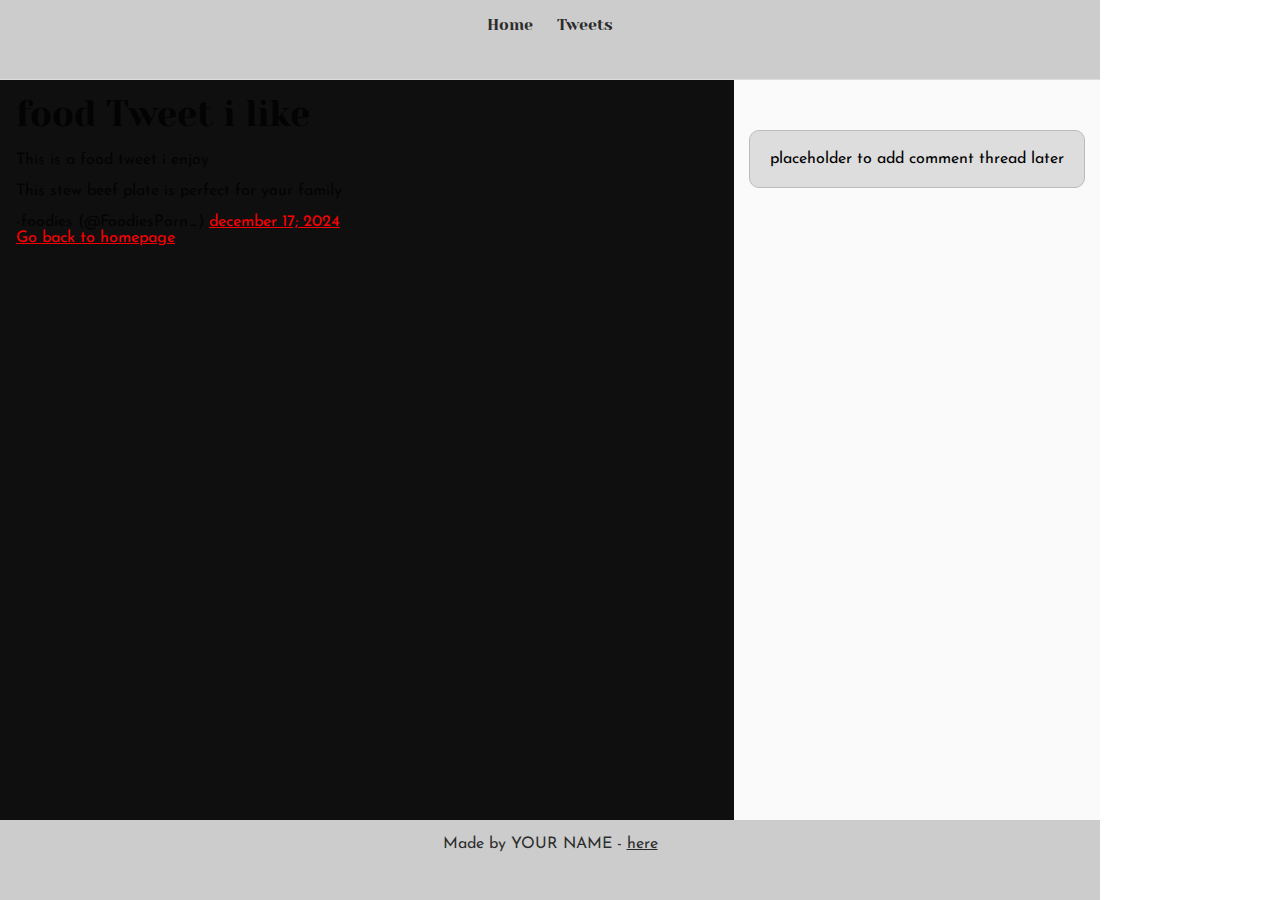
<file: css_basic/tweets.html>
<!DOCTYPE html>
<html lang="en">
<head>
    <meta charset="UTF-8">
     <meta name="viewport" content="width=device-width, initial-scale=1.0">
    <title>My Tweets</title>
    <link href="base.css" rel="stylesheet">
<link href="styles.css" rel="stylesheet">
</head>
<body>

    <header>
        <ul>
            <li><a href="index.html">Home</a></li>
            <li><a href="tweets.html">Tweets</a></li>
        </ul>
    </header>

    <main>
        <article>
    <h1>food Tweet i like</h1>
    <p>This is a food tweet i enjoy</p>

    <blockquote class="twitter-tweet">
     <p lang="en" dir="ltr"> This stew beef plate is perfect for your family</p>
     -foodies (@FoodiesPorn_)
     <a href="https://x.com/FoodiesPorn_/status/1919242831530504218?s=09">december 17; 2024</a>
    </blockquote>

<p><a href="index.html"> Go back to homepage</a></p>
  </article>

  <aside>
    <p>placeholder to add comment thread later</p>
  </aside>
 </main>

 <footer>
    <p>Made by YOUR NAME - <a href="" target="_blank">here</a></p>
 </footer>
</body>
</html>
</file>
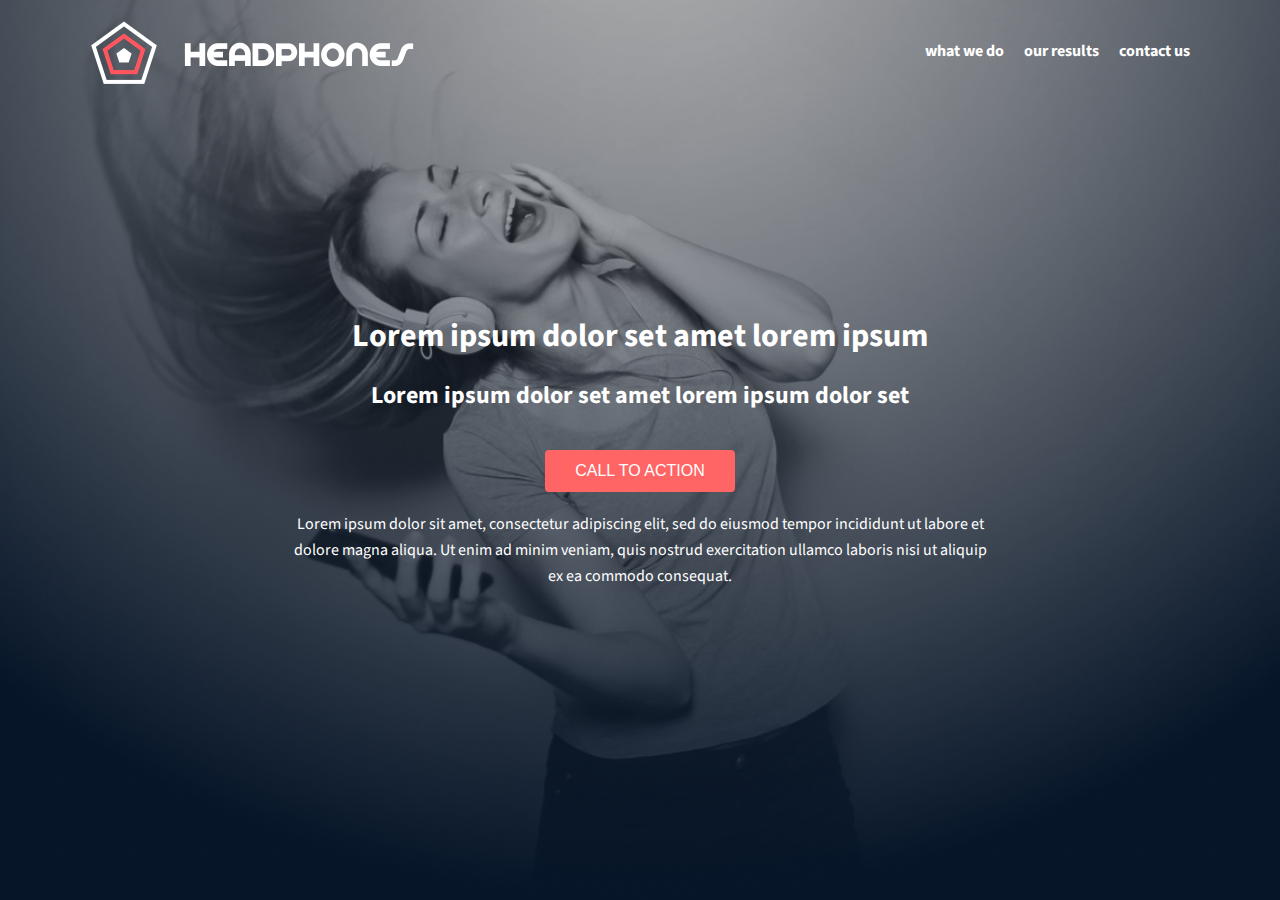
<file: headphones/0-index.html>
<!DOCTYPE html>
<html lang="en">
<head>
  <meta charset="UTF-8" />
  <meta name="viewport" content="width=device-width, initial-scale=1.0"/>
  <title>Headphones | Homepage</title>
  <link href="https://fonts.googleapis.com/css2?family=Source+Sans+Pro:wght@400;700&display=swap" rel="stylesheet">
  <link rel="stylesheet" href="3-styles.css" />
  <link rel="stylesheet" href="holberton_school-icon/style.css" />
</head>
<body>
  <header class="site-header">
    <div class="container header-content">
      <img src="images/logo_headphones.png" alt="Headphones Logo" class="logo" />
      <nav class="nav">
        <ul class="nav-list">
          <li><a href="#">what we do</a></li>
          <li><a href="#">our results</a></li>
          <li><a href="#">contact us</a></li>
        </ul>
      </nav>
    </div>
  </header>

  <section class="hero"> 
    <div class="hero-content container">
      <h1>Lorem ipsum dolor set amet lorem ipsum</h1>
      <h2>Lorem ipsum dolor set amet lorem ipsum dolor set</h2>
      <button class="cta-btn">CALL TO ACTION</button>
      <p>
        Lorem ipsum dolor sit amet, consectetur adipiscing elit, sed do eiusmod tempor incididunt ut labore et dolore magna aliqua. Ut enim ad minim veniam, quis nostrud exercitation ullamco laboris nisi ut aliquip ex ea commodo consequat.
      </p>
    </div>
  </section>
</body>
</html>
</file>
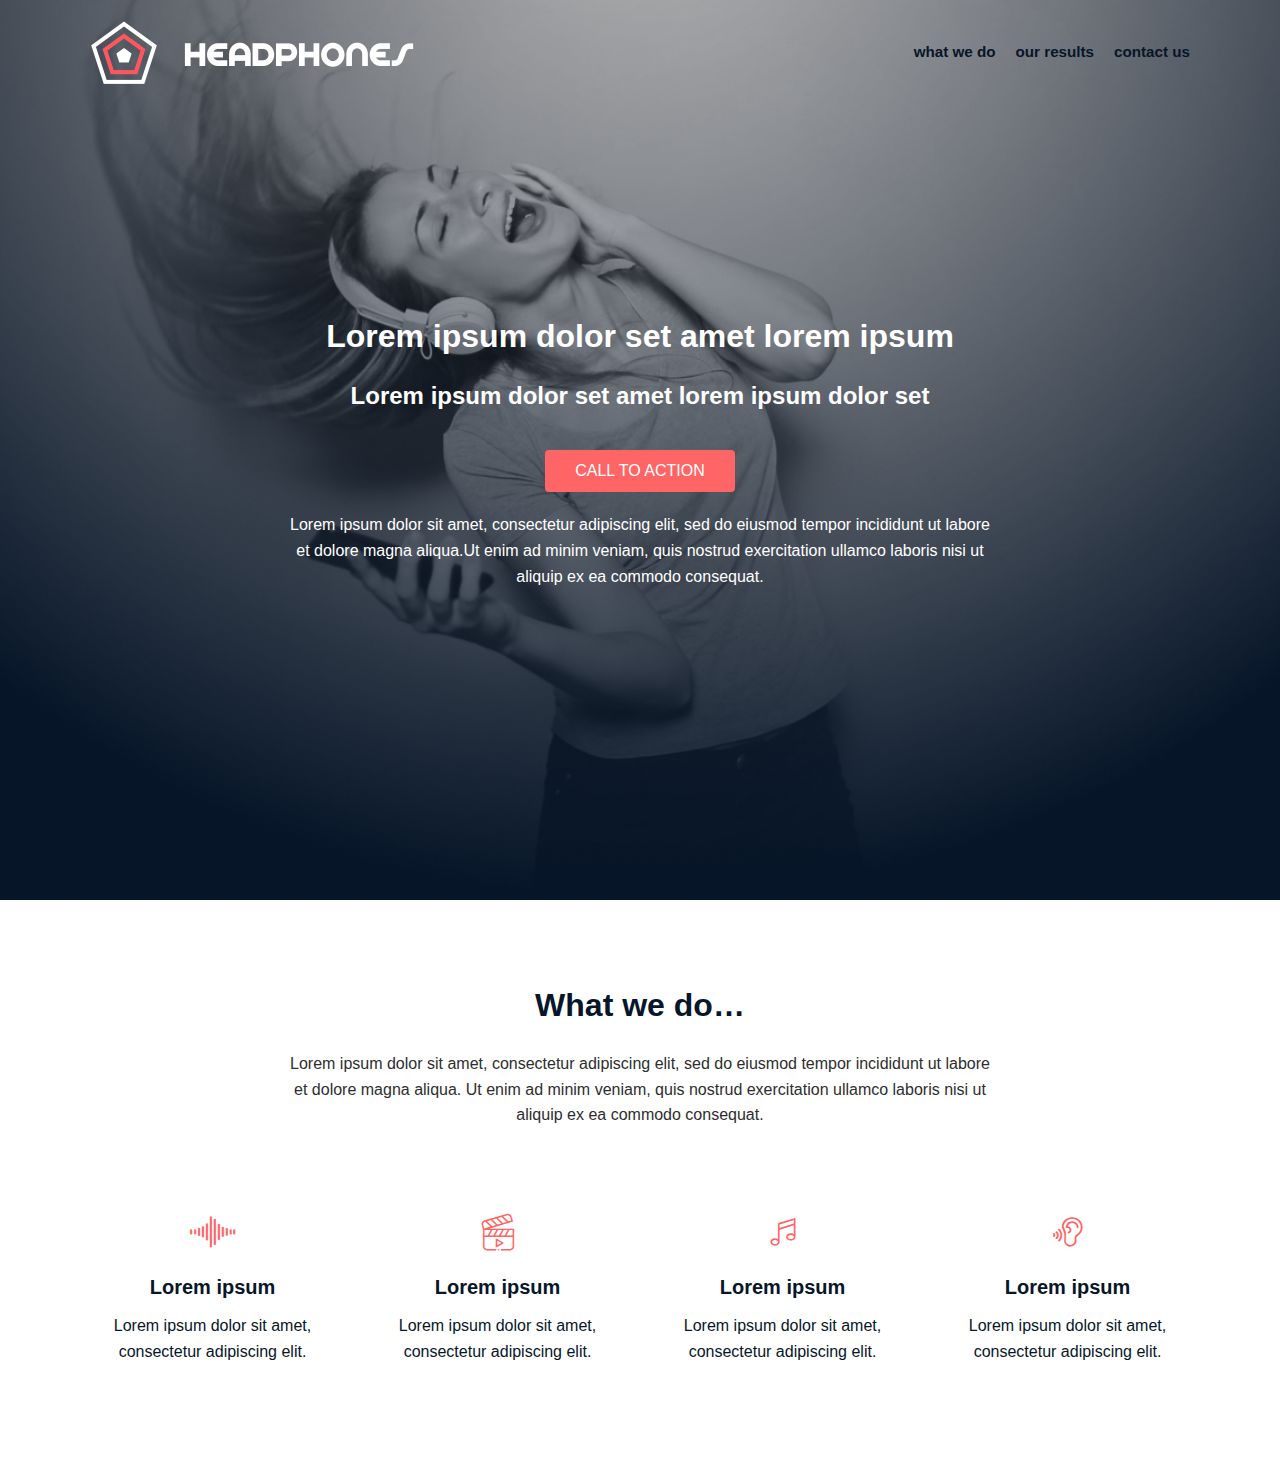
<file: headphones/1-index.html>
<!DOCTYPE html>
<html lang="en">
<head>
  <meta charset="UTF-8" />
  <meta name="viewport" content="width=device-width, initial-scale=1.0"/>
  <title>Headphones | Homepage</title>
  <link rel="stylesheet" href="1-styles.css" />
  <link rel="stylesheet" href="holberton_school-icon/style.css" />
</head>
<body>

  <header class="site-header">
    <div class="container header-content">
      <img src="images/logo_headphones.png" alt="Headphones Logo" class="logo" />
      <nav class="nav">
        <ul class="nav-list">
          <li><a href="#">what we do</a></li>
          <li><a href="#">our results</a></li>
          <li><a href="#">contact us</a></li>
        </ul>
      </nav>
    </div>
  </header>

  <section class="hero">
    <div class="hero-content container">
      <h1>Lorem ipsum dolor set amet lorem ipsum</h1>
      <h2>Lorem ipsum dolor set amet lorem ipsum dolor set</h2>
      <button class="cta-btn">CALL TO ACTION</button>
      <p>
        Lorem ipsum dolor sit amet, consectetur adipiscing elit, sed do eiusmod tempor incididunt ut labore et dolore magna aliqua.Ut enim ad minim veniam, quis nostrud exercitation ullamco laboris nisi ut aliquip ex ea commodo consequat.
      </p>
    </div>
  </section>

  <section class="what-we-do">
    <div class="container">
      <h2 class="section-title">What we do…</h2>
      <p class="section-description">
        Lorem ipsum dolor sit amet, consectetur adipiscing elit, sed do eiusmod tempor incididunt ut labore et dolore magna aliqua.
        Ut enim ad minim veniam, quis nostrud exercitation ullamco laboris nisi ut aliquip ex ea commodo consequat.
      </p>

      <div class="features">
        <div class="feature">
          <i class="holberton_school-icon-ic_sound"></i>
          <h3>Lorem ipsum</h3>
          <p>Lorem ipsum dolor sit amet, consectetur adipiscing elit.</p>
        </div>
        <div class="feature">
          <i class="holberton_school-icon-ic_video"></i>
          <h3>Lorem ipsum</h3>
          <p>Lorem ipsum dolor sit amet, consectetur adipiscing elit.</p>
        </div>
        <div class="feature">
          <i class="holberton_school-icon-ic_music"></i>
          <h3>Lorem ipsum</h3>
          <p>Lorem ipsum dolor sit amet, consectetur adipiscing elit.</p>
        </div>
        <div class="feature">
          <i class="holberton_school-icon-ic_hearing"></i>
          <h3>Lorem ipsum</h3>
          <p>Lorem ipsum dolor sit amet, consectetur adipiscing elit.</p>
        </div>
      </div>
    </div>
  </section>

</body>
</html>
</file>
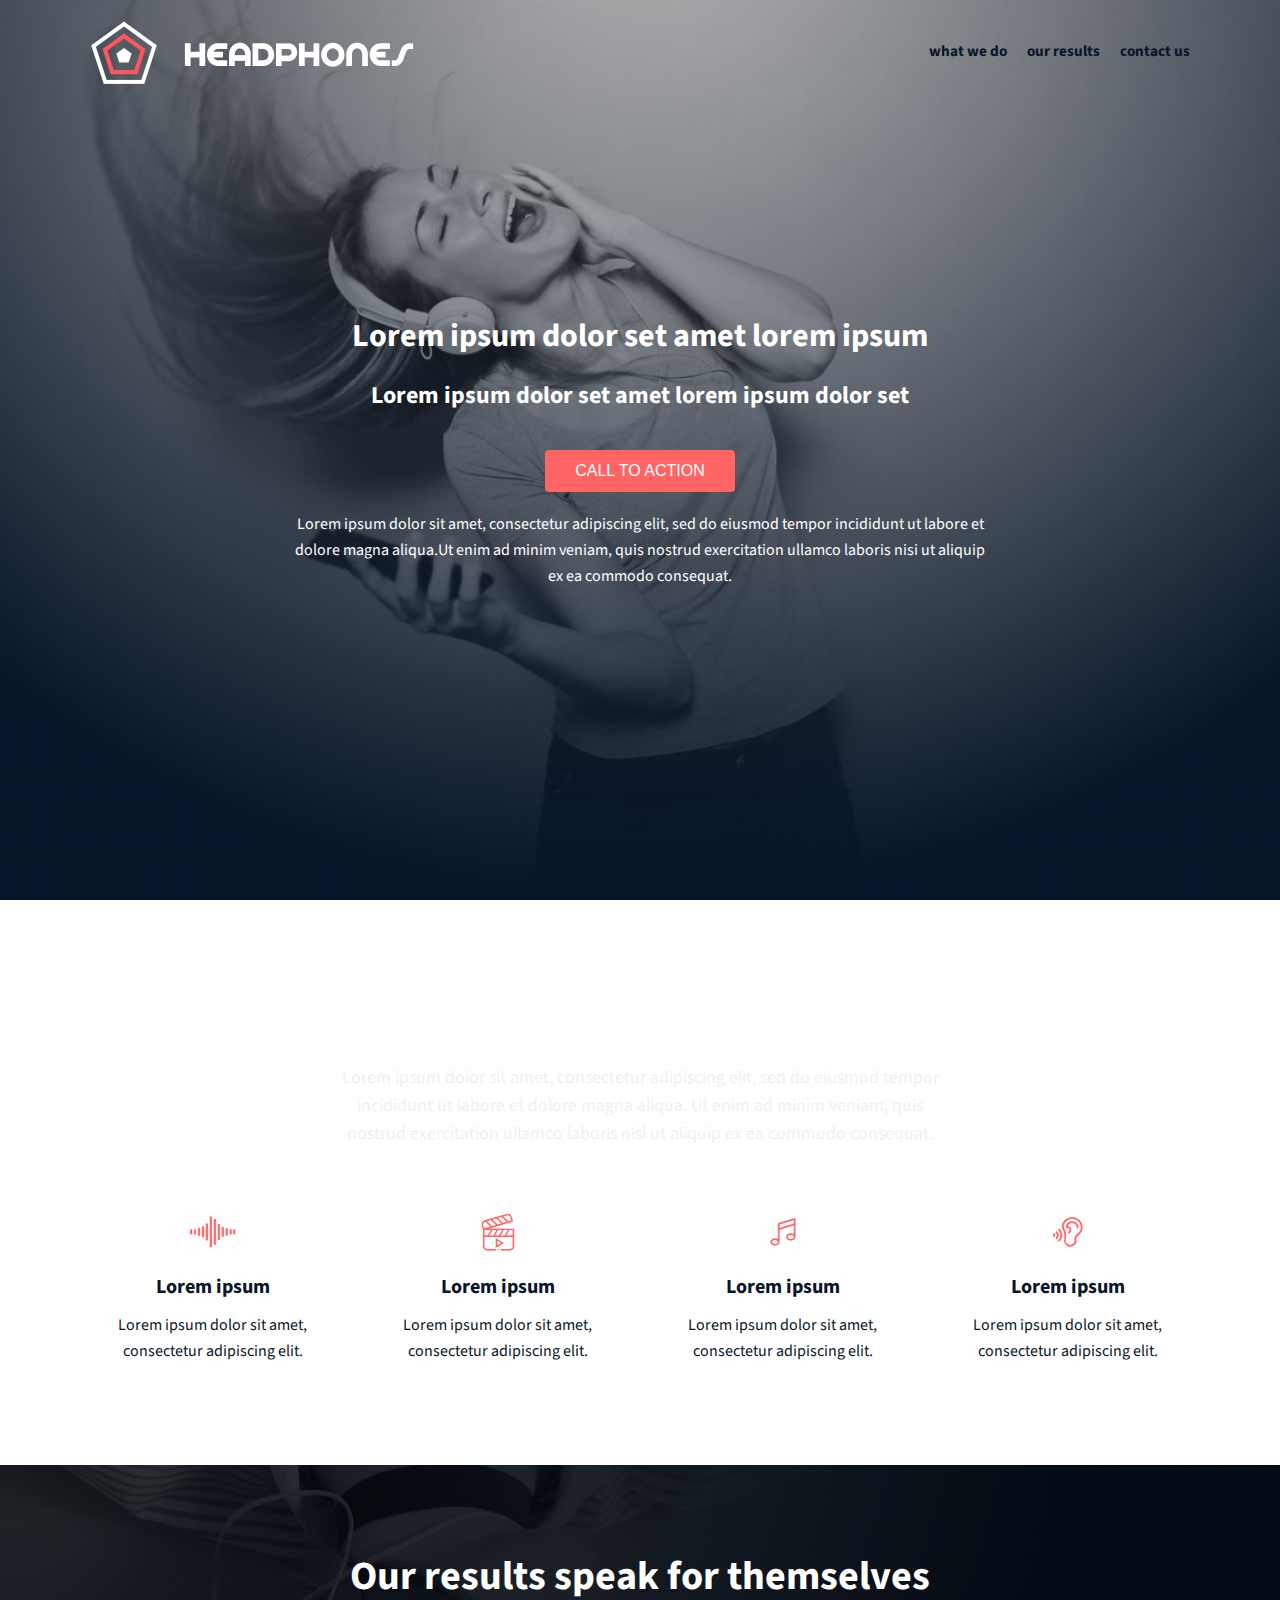
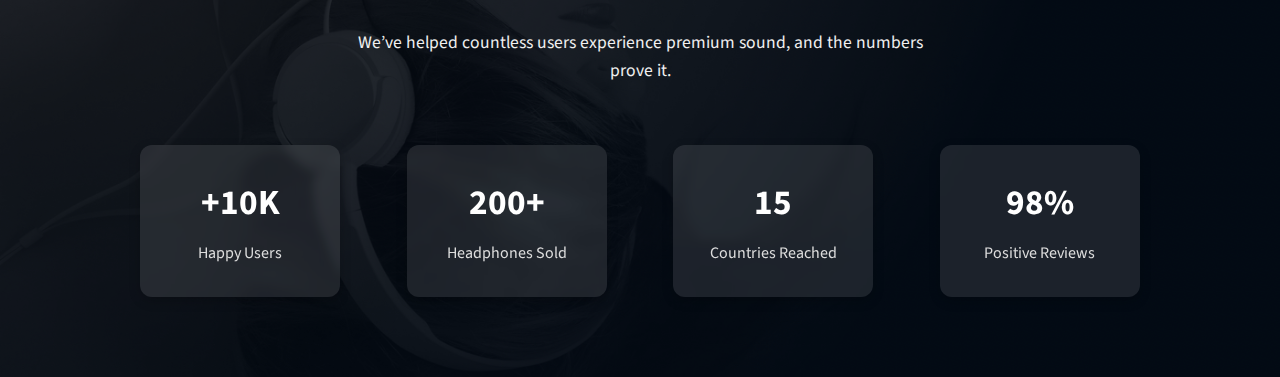
<file: headphones/2-index.html>
<!DOCTYPE html>
<html lang="en">
<head>
  <meta charset="UTF-8" />
  <meta name="viewport" content="width=device-width, initial-scale=1.0"/>
  <title>Headphones | Homepage</title>
  <link href="https://fonts.googleapis.com/css2?family=Source+Sans+Pro:wght@400;700&display=swap" rel="stylesheet">
  <link rel="stylesheet" href="2-styles.css" />
  <link rel="stylesheet" href="holberton_school-icon/style.css" />
</head>
<body>

  <header class="site-header">
    <div class="container header-content">
      <img src="images/logo_headphones.png" alt="Headphones Logo" class="logo" />
      <nav class="nav">
        <ul class="nav-list">
          <li><a href="#">what we do</a></li>
          <li><a href="#">our results</a></li>
          <li><a href="#">contact us</a></li>
        </ul>
      </nav>
    </div>
  </header>
  
  <section class="hero">
    <div class="hero-content container">
      <h1>Lorem ipsum dolor set amet lorem ipsum</h1>
      <h2>Lorem ipsum dolor set amet lorem ipsum dolor set</h2>
      <button class="cta-btn">CALL TO ACTION</button>
      <p>
        Lorem ipsum dolor sit amet, consectetur adipiscing elit, sed do eiusmod tempor incididunt ut labore et dolore magna aliqua.Ut enim ad minim veniam, quis nostrud exercitation ullamco laboris nisi ut aliquip ex ea commodo consequat.
      </p>
    </div>
  </section>

  <section class="what-we-do">
    <div class="container">
      <h2 class="section-title">What we do…</h2>
      <p class="section-description">
        Lorem ipsum dolor sit amet, consectetur adipiscing elit, sed do eiusmod tempor incididunt ut labore et dolore magna aliqua.
        Ut enim ad minim veniam, quis nostrud exercitation ullamco laboris nisi ut aliquip ex ea commodo consequat.
      </p>

      <div class="features">
        <div class="feature">
          <i class="holberton_school-icon-ic_sound"></i>
          <h3>Lorem ipsum</h3>
          <p>Lorem ipsum dolor sit amet, consectetur adipiscing elit.</p>
        </div>
        <div class="feature">
          <i class="holberton_school-icon-ic_video"></i>
          <h3>Lorem ipsum</h3>
          <p>Lorem ipsum dolor sit amet, consectetur adipiscing elit.</p>
        </div>
        <div class="feature">
          <i class="holberton_school-icon-ic_music"></i>
          <h3>Lorem ipsum</h3>
          <p>Lorem ipsum dolor sit amet, consectetur adipiscing elit.</p>
        </div>
        <div class="feature">
          <i class="holberton_school-icon-ic_hearing"></i>
          <h3>Lorem ipsum</h3>
          <p>Lorem ipsum dolor sit amet, consectetur adipiscing elit.</p>
        </div>
      </div>
    </div>
  </section>

  <section class="our-results">
  <div class="container">
    <h2 class="section-title">Our results speak for themselves</h2>
    <p class="section-description">
      We’ve helped countless users experience premium sound, and the numbers prove it.
    </p>

    <div class="results-grid">
      <div class="result-item">
        <h3>+10K</h3>
        <p>Happy Users</p>
      </div>
      <div class="result-item">
        <h3>200+</h3>
        <p>Headphones Sold</p>
      </div>
      <div class="result-item">
        <h3>15</h3>
        <p>Countries Reached</p>
      </div>
      <div class="result-item">
        <h3>98%</h3>
        <p>Positive Reviews</p>
      </div>
    </div>
  </div>
</section>
</body>
</html>
</file>
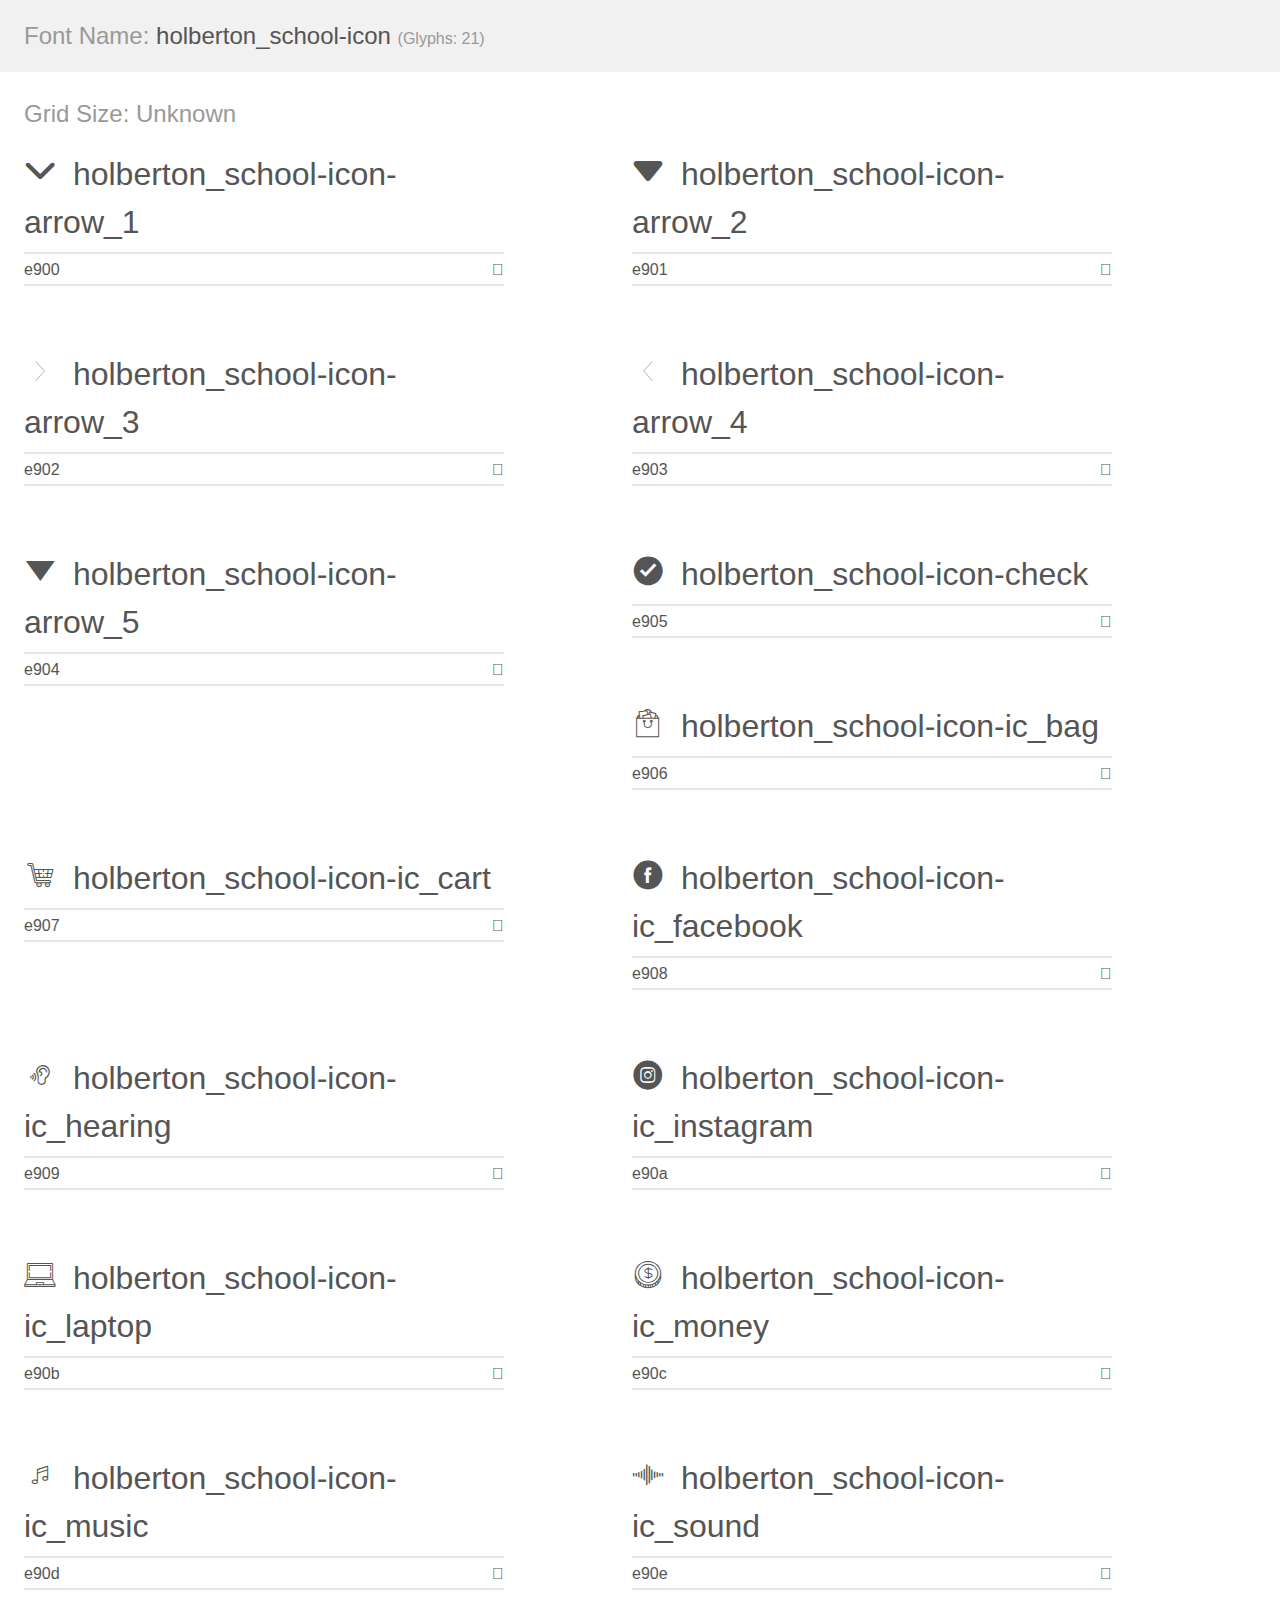
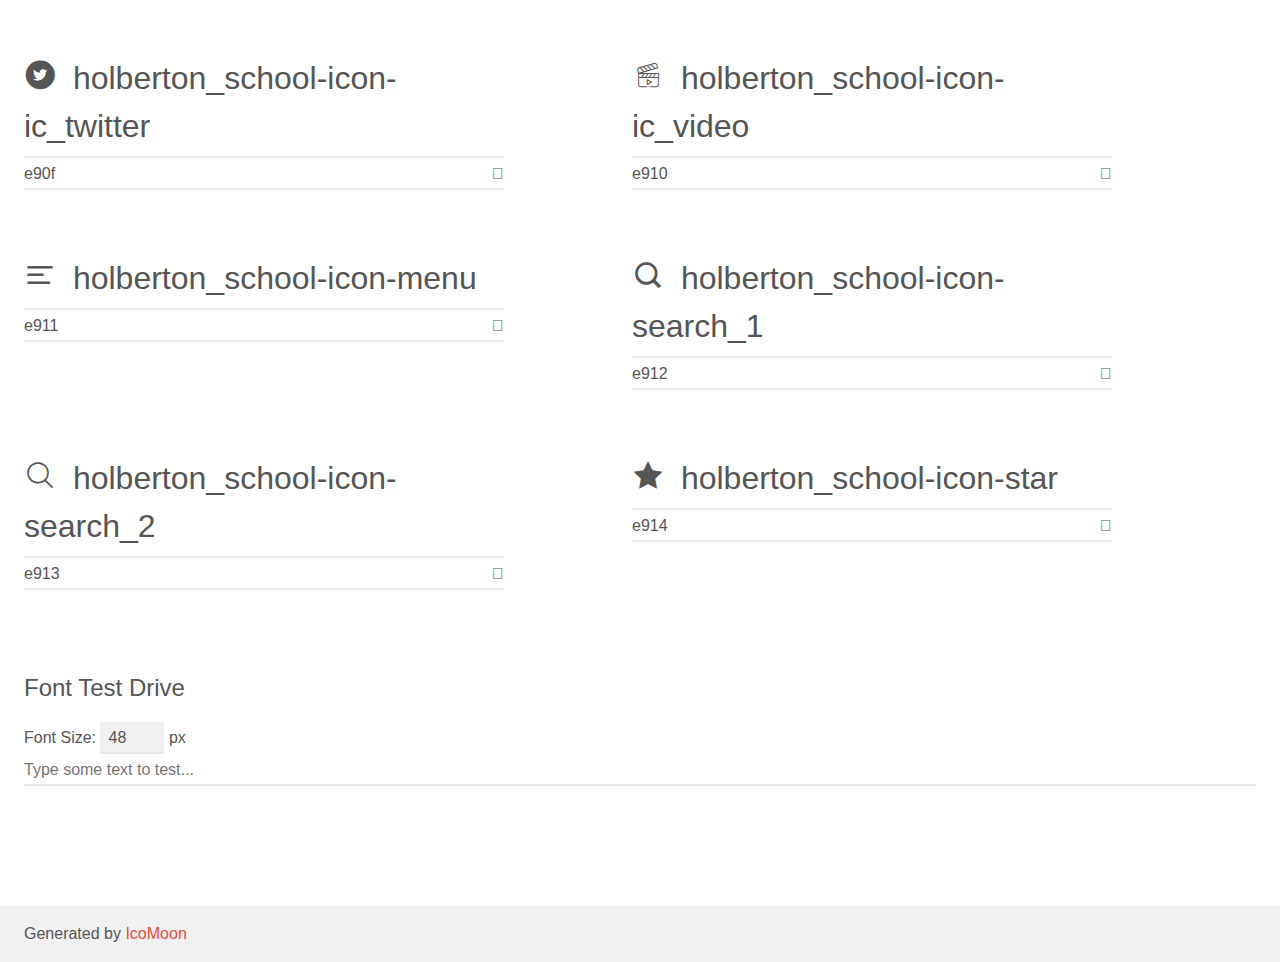
<file: headphones/holberton_school-icon/demo.html>
<!doctype html>
<html>
<head>
    <meta charset="utf-8">
    <title>IcoMoon Demo</title>
    <meta name="description" content="An Icon Font Generated By IcoMoon.io">
    <meta name="viewport" content="width=device-width, initial-scale=1">
    <link rel="stylesheet" href="demo-files/demo.css">
    <link rel="stylesheet" href="style.css"></head>
<body>
    <div class="bgc1 clearfix">
        <h1 class="mhmm mvm"><span class="fgc1">Font Name:</span> holberton_school-icon <small class="fgc1">(Glyphs:&nbsp;21)</small></h1>
    </div>
    <div class="clearfix mhl ptl">
        <h1 class="mvm mtn fgc1">Grid Size: Unknown</h1>
        <div class="glyph fs1">
            <div class="clearfix bshadow0 pbs">
                <span class="holberton_school-icon-arrow_1"></span>
                <span class="mls"> holberton_school-icon-arrow_1</span>
            </div>
            <fieldset class="fs0 size1of1 clearfix hidden-false">
                <input type="text" readonly value="e900" class="unit size1of2" />
                <input type="text" maxlength="1" readonly value="&#xe900;" class="unitRight size1of2 talign-right" />
            </fieldset>
            <div class="fs0 bshadow0 clearfix hidden-true">
                <span class="unit pvs fgc1">liga: </span>
                <input type="text" readonly value="" class="liga unitRight" />
            </div>
        </div>
        <div class="glyph fs1">
            <div class="clearfix bshadow0 pbs">
                <span class="holberton_school-icon-arrow_2"></span>
                <span class="mls"> holberton_school-icon-arrow_2</span>
            </div>
            <fieldset class="fs0 size1of1 clearfix hidden-false">
                <input type="text" readonly value="e901" class="unit size1of2" />
                <input type="text" maxlength="1" readonly value="&#xe901;" class="unitRight size1of2 talign-right" />
            </fieldset>
            <div class="fs0 bshadow0 clearfix hidden-true">
                <span class="unit pvs fgc1">liga: </span>
                <input type="text" readonly value="" class="liga unitRight" />
            </div>
        </div>
        <div class="glyph fs1">
            <div class="clearfix bshadow0 pbs">
                <span class="holberton_school-icon-arrow_3"></span>
                <span class="mls"> holberton_school-icon-arrow_3</span>
            </div>
            <fieldset class="fs0 size1of1 clearfix hidden-false">
                <input type="text" readonly value="e902" class="unit size1of2" />
                <input type="text" maxlength="1" readonly value="&#xe902;" class="unitRight size1of2 talign-right" />
            </fieldset>
            <div class="fs0 bshadow0 clearfix hidden-true">
                <span class="unit pvs fgc1">liga: </span>
                <input type="text" readonly value="" class="liga unitRight" />
            </div>
        </div>
        <div class="glyph fs1">
            <div class="clearfix bshadow0 pbs">
                <span class="holberton_school-icon-arrow_4"></span>
                <span class="mls"> holberton_school-icon-arrow_4</span>
            </div>
            <fieldset class="fs0 size1of1 clearfix hidden-false">
                <input type="text" readonly value="e903" class="unit size1of2" />
                <input type="text" maxlength="1" readonly value="&#xe903;" class="unitRight size1of2 talign-right" />
            </fieldset>
            <div class="fs0 bshadow0 clearfix hidden-true">
                <span class="unit pvs fgc1">liga: </span>
                <input type="text" readonly value="" class="liga unitRight" />
            </div>
        </div>
        <div class="glyph fs1">
            <div class="clearfix bshadow0 pbs">
                <span class="holberton_school-icon-arrow_5"></span>
                <span class="mls"> holberton_school-icon-arrow_5</span>
            </div>
            <fieldset class="fs0 size1of1 clearfix hidden-false">
                <input type="text" readonly value="e904" class="unit size1of2" />
                <input type="text" maxlength="1" readonly value="&#xe904;" class="unitRight size1of2 talign-right" />
            </fieldset>
            <div class="fs0 bshadow0 clearfix hidden-true">
                <span class="unit pvs fgc1">liga: </span>
                <input type="text" readonly value="" class="liga unitRight" />
            </div>
        </div>
        <div class="glyph fs1">
            <div class="clearfix bshadow0 pbs">
                <span class="holberton_school-icon-check"></span>
                <span class="mls"> holberton_school-icon-check</span>
            </div>
            <fieldset class="fs0 size1of1 clearfix hidden-false">
                <input type="text" readonly value="e905" class="unit size1of2" />
                <input type="text" maxlength="1" readonly value="&#xe905;" class="unitRight size1of2 talign-right" />
            </fieldset>
            <div class="fs0 bshadow0 clearfix hidden-true">
                <span class="unit pvs fgc1">liga: </span>
                <input type="text" readonly value="" class="liga unitRight" />
            </div>
        </div>
        <div class="glyph fs1">
            <div class="clearfix bshadow0 pbs">
                <span class="holberton_school-icon-ic_bag"></span>
                <span class="mls"> holberton_school-icon-ic_bag</span>
            </div>
            <fieldset class="fs0 size1of1 clearfix hidden-false">
                <input type="text" readonly value="e906" class="unit size1of2" />
                <input type="text" maxlength="1" readonly value="&#xe906;" class="unitRight size1of2 talign-right" />
            </fieldset>
            <div class="fs0 bshadow0 clearfix hidden-true">
                <span class="unit pvs fgc1">liga: </span>
                <input type="text" readonly value="" class="liga unitRight" />
            </div>
        </div>
        <div class="glyph fs1">
            <div class="clearfix bshadow0 pbs">
                <span class="holberton_school-icon-ic_cart"></span>
                <span class="mls"> holberton_school-icon-ic_cart</span>
            </div>
            <fieldset class="fs0 size1of1 clearfix hidden-false">
                <input type="text" readonly value="e907" class="unit size1of2" />
                <input type="text" maxlength="1" readonly value="&#xe907;" class="unitRight size1of2 talign-right" />
            </fieldset>
            <div class="fs0 bshadow0 clearfix hidden-true">
                <span class="unit pvs fgc1">liga: </span>
                <input type="text" readonly value="" class="liga unitRight" />
            </div>
        </div>
        <div class="glyph fs1">
            <div class="clearfix bshadow0 pbs">
                <span class="holberton_school-icon-ic_facebook"></span>
                <span class="mls"> holberton_school-icon-ic_facebook</span>
            </div>
            <fieldset class="fs0 size1of1 clearfix hidden-false">
                <input type="text" readonly value="e908" class="unit size1of2" />
                <input type="text" maxlength="1" readonly value="&#xe908;" class="unitRight size1of2 talign-right" />
            </fieldset>
            <div class="fs0 bshadow0 clearfix hidden-true">
                <span class="unit pvs fgc1">liga: </span>
                <input type="text" readonly value="" class="liga unitRight" />
            </div>
        </div>
        <div class="glyph fs1">
            <div class="clearfix bshadow0 pbs">
                <span class="holberton_school-icon-ic_hearing"></span>
                <span class="mls"> holberton_school-icon-ic_hearing</span>
            </div>
            <fieldset class="fs0 size1of1 clearfix hidden-false">
                <input type="text" readonly value="e909" class="unit size1of2" />
                <input type="text" maxlength="1" readonly value="&#xe909;" class="unitRight size1of2 talign-right" />
            </fieldset>
            <div class="fs0 bshadow0 clearfix hidden-true">
                <span class="unit pvs fgc1">liga: </span>
                <input type="text" readonly value="" class="liga unitRight" />
            </div>
        </div>
        <div class="glyph fs1">
            <div class="clearfix bshadow0 pbs">
                <span class="holberton_school-icon-ic_instagram"></span>
                <span class="mls"> holberton_school-icon-ic_instagram</span>
            </div>
            <fieldset class="fs0 size1of1 clearfix hidden-false">
                <input type="text" readonly value="e90a" class="unit size1of2" />
                <input type="text" maxlength="1" readonly value="&#xe90a;" class="unitRight size1of2 talign-right" />
            </fieldset>
            <div class="fs0 bshadow0 clearfix hidden-true">
                <span class="unit pvs fgc1">liga: </span>
                <input type="text" readonly value="" class="liga unitRight" />
            </div>
        </div>
        <div class="glyph fs1">
            <div class="clearfix bshadow0 pbs">
                <span class="holberton_school-icon-ic_laptop"></span>
                <span class="mls"> holberton_school-icon-ic_laptop</span>
            </div>
            <fieldset class="fs0 size1of1 clearfix hidden-false">
                <input type="text" readonly value="e90b" class="unit size1of2" />
                <input type="text" maxlength="1" readonly value="&#xe90b;" class="unitRight size1of2 talign-right" />
            </fieldset>
            <div class="fs0 bshadow0 clearfix hidden-true">
                <span class="unit pvs fgc1">liga: </span>
                <input type="text" readonly value="" class="liga unitRight" />
            </div>
        </div>
        <div class="glyph fs1">
            <div class="clearfix bshadow0 pbs">
                <span class="holberton_school-icon-ic_money"></span>
                <span class="mls"> holberton_school-icon-ic_money</span>
            </div>
            <fieldset class="fs0 size1of1 clearfix hidden-false">
                <input type="text" readonly value="e90c" class="unit size1of2" />
                <input type="text" maxlength="1" readonly value="&#xe90c;" class="unitRight size1of2 talign-right" />
            </fieldset>
            <div class="fs0 bshadow0 clearfix hidden-true">
                <span class="unit pvs fgc1">liga: </span>
                <input type="text" readonly value="" class="liga unitRight" />
            </div>
        </div>
        <div class="glyph fs1">
            <div class="clearfix bshadow0 pbs">
                <span class="holberton_school-icon-ic_music"></span>
                <span class="mls"> holberton_school-icon-ic_music</span>
            </div>
            <fieldset class="fs0 size1of1 clearfix hidden-false">
                <input type="text" readonly value="e90d" class="unit size1of2" />
                <input type="text" maxlength="1" readonly value="&#xe90d;" class="unitRight size1of2 talign-right" />
            </fieldset>
            <div class="fs0 bshadow0 clearfix hidden-true">
                <span class="unit pvs fgc1">liga: </span>
                <input type="text" readonly value="" class="liga unitRight" />
            </div>
        </div>
        <div class="glyph fs1">
            <div class="clearfix bshadow0 pbs">
                <span class="holberton_school-icon-ic_sound"></span>
                <span class="mls"> holberton_school-icon-ic_sound</span>
            </div>
            <fieldset class="fs0 size1of1 clearfix hidden-false">
                <input type="text" readonly value="e90e" class="unit size1of2" />
                <input type="text" maxlength="1" readonly value="&#xe90e;" class="unitRight size1of2 talign-right" />
            </fieldset>
            <div class="fs0 bshadow0 clearfix hidden-true">
                <span class="unit pvs fgc1">liga: </span>
                <input type="text" readonly value="" class="liga unitRight" />
            </div>
        </div>
        <div class="glyph fs1">
            <div class="clearfix bshadow0 pbs">
                <span class="holberton_school-icon-ic_twitter"></span>
                <span class="mls"> holberton_school-icon-ic_twitter</span>
            </div>
            <fieldset class="fs0 size1of1 clearfix hidden-false">
                <input type="text" readonly value="e90f" class="unit size1of2" />
                <input type="text" maxlength="1" readonly value="&#xe90f;" class="unitRight size1of2 talign-right" />
            </fieldset>
            <div class="fs0 bshadow0 clearfix hidden-true">
                <span class="unit pvs fgc1">liga: </span>
                <input type="text" readonly value="" class="liga unitRight" />
            </div>
        </div>
        <div class="glyph fs1">
            <div class="clearfix bshadow0 pbs">
                <span class="holberton_school-icon-ic_video"></span>
                <span class="mls"> holberton_school-icon-ic_video</span>
            </div>
            <fieldset class="fs0 size1of1 clearfix hidden-false">
                <input type="text" readonly value="e910" class="unit size1of2" />
                <input type="text" maxlength="1" readonly value="&#xe910;" class="unitRight size1of2 talign-right" />
            </fieldset>
            <div class="fs0 bshadow0 clearfix hidden-true">
                <span class="unit pvs fgc1">liga: </span>
                <input type="text" readonly value="" class="liga unitRight" />
            </div>
        </div>
        <div class="glyph fs1">
            <div class="clearfix bshadow0 pbs">
                <span class="holberton_school-icon-menu"></span>
                <span class="mls"> holberton_school-icon-menu</span>
            </div>
            <fieldset class="fs0 size1of1 clearfix hidden-false">
                <input type="text" readonly value="e911" class="unit size1of2" />
                <input type="text" maxlength="1" readonly value="&#xe911;" class="unitRight size1of2 talign-right" />
            </fieldset>
            <div class="fs0 bshadow0 clearfix hidden-true">
                <span class="unit pvs fgc1">liga: </span>
                <input type="text" readonly value="" class="liga unitRight" />
            </div>
        </div>
        <div class="glyph fs1">
            <div class="clearfix bshadow0 pbs">
                <span class="holberton_school-icon-search_1"></span>
                <span class="mls"> holberton_school-icon-search_1</span>
            </div>
            <fieldset class="fs0 size1of1 clearfix hidden-false">
                <input type="text" readonly value="e912" class="unit size1of2" />
                <input type="text" maxlength="1" readonly value="&#xe912;" class="unitRight size1of2 talign-right" />
            </fieldset>
            <div class="fs0 bshadow0 clearfix hidden-true">
                <span class="unit pvs fgc1">liga: </span>
                <input type="text" readonly value="" class="liga unitRight" />
            </div>
        </div>
        <div class="glyph fs1">
            <div class="clearfix bshadow0 pbs">
                <span class="holberton_school-icon-search_2"></span>
                <span class="mls"> holberton_school-icon-search_2</span>
            </div>
            <fieldset class="fs0 size1of1 clearfix hidden-false">
                <input type="text" readonly value="e913" class="unit size1of2" />
                <input type="text" maxlength="1" readonly value="&#xe913;" class="unitRight size1of2 talign-right" />
            </fieldset>
            <div class="fs0 bshadow0 clearfix hidden-true">
                <span class="unit pvs fgc1">liga: </span>
                <input type="text" readonly value="" class="liga unitRight" />
            </div>
        </div>
        <div class="glyph fs1">
            <div class="clearfix bshadow0 pbs">
                <span class="holberton_school-icon-star"></span>
                <span class="mls"> holberton_school-icon-star</span>
            </div>
            <fieldset class="fs0 size1of1 clearfix hidden-false">
                <input type="text" readonly value="e914" class="unit size1of2" />
                <input type="text" maxlength="1" readonly value="&#xe914;" class="unitRight size1of2 talign-right" />
            </fieldset>
            <div class="fs0 bshadow0 clearfix hidden-true">
                <span class="unit pvs fgc1">liga: </span>
                <input type="text" readonly value="" class="liga unitRight" />
            </div>
        </div>
    </div>

    <!--[if gt IE 8]><!-->
    <div class="mhl clearfix mbl">
        <h1>Font Test Drive</h1>
        <label>
            Font Size: <input id="fontSize" type="number" class="textbox0 mbm"
            min="8" value="48" />
            px
        </label>
        <input id="testText" type="text" class="phl size1of1 mvl"
        placeholder="Type some text to test..." value=""/>
        <div id="testDrive" class="holberton_school-icon-" style="font-family: holberton_school-icon">&nbsp;
        </div>
    </div>
    <!--<![endif]-->
    <div class="bgc1 clearfix">
        <p class="mhl">Generated by <a href="https://icomoon.io/app">IcoMoon</a></p>
    </div>

    <script src="demo-files/demo.js"></script>
</body>
</html>
</file>
<file: css_basic/base.css>
/* Importing webfonts */
/* (If you're learning CSS, you should disregard that) */

@import url(https://fonts.googleapis.com/css?family=Yeseva+One);
@import url(https://fonts.googleapis.com/css?family=Josefin+Sans:400,700,700italic,400italic);


/* CSS reset rules */

html, body {
	height: 100%;
	min-height: 100%;
}
html, body, div, span, applet, object, iframe,
h1, h2, h3, h4, h5, h6, p, blockquote, pre,
a, abbr, acronym, address, big, cite, code,
del, dfn, img, ins, kbd, q, s, samp,
small, strike, sub, sup, tt, var,
b, u, i, center,
dl, dt, dd,
fieldset, form, label, legend,
table, caption, tbody, tfoot, thead, tr, th, td,
article, aside, canvas, details, embed, 
figure, figcaption, footer, header, hgroup, 
menu, nav, output, ruby, section, summary,
time, mark, audio, video {
	margin: 0;
	padding: 0;
	border: 0;
	font-size: 100%;
	font: inherit;
	vertical-align: baseline;
}
/* HTML5 display-role reset for older browsers */
article, aside, details, figcaption, figure, 
footer, header, hgroup, menu, nav, section {
	display: block;
}
body {
	line-height: 1;
}
blockquote, q {
	quotes: none;
}
blockquote:before, blockquote:after,
q:before, q:after {
	content: '';
	content: none;
}
table {
	border-collapse: collapse;
	border-spacing: 0;
}


/* Fonts and colors */

body {
	font-family: 'Josefin Sans', serif;
	color: rgba(0, 0, 0, 0.8);
}
h1, h2, h3, h4, h5, h6, header {
	font-family: 'Yeseva One', sans-serif;
}
article {
}
header {
	border-bottom: 1px solid rgb(221,221,221);
	transition: border-bottom-color 1s ease;
}
header a {
	color: rgba(0, 0, 0, 0.8);
}
aside {
	background: #FAFAFA;
}
aside p {
	border: 1px solid #bbb;
	background: #ddd;
	color: black;
}
footer a {
	color: rgba(0, 0, 0, 0.8);
}
a {
	color: #F80002;
}


/* Positioning and margins */

@media (min-width: 1100px) {
	body {
		width: 1100px;
		margin: 0 auto;
	}
}

article {
	padding: 50px 15px;
}
article > *:first-child {
	margin-top: 0;
}
aside {
	padding: 50px 15px;
}
header .right {
	float: right;
	margin: 0 10px 15px;
}


/* Header */
header {
	padding: 20px 0;
	height: 80px;
}
header ul {
	list-style: none;
	margin: 0;
	padding: 0;
}
header li {
	display: inline;
	vertical-align:middle;
}
header li:first-child {
	margin: 0;
}
header li a {
	margin: 0 10px;
}
header li.logo {
	font-size: 36px;
}
header a {
	text-decoration: none;
}


/* Aside */

aside p {
	border-radius: 10px;
	padding: 20px 20px;
}


/* Footer */

footer {
	padding: 5px 15px;
	height: 80px;
}


/* Text styles and margins */

p {
	margin-bottom: 15px;
}
h1 {
	font-size: 36px;
	margin: 40px 0 20px;
}
h2 {
	font-size: 32px;
	margin: 30px 0 15px;
}
h3 {
	font-size: 28px;
	margin: 25px 0 10px;
}
h4 {
	font-size: 20px;
	font-weight: bold;
	margin: 20px 0 10px;
}
h5 {
	font-size: 18px;
	font-weight: bold;
	margin: 15px 0 10px;
}
h6 {
	font-weight: bold;
	margin: 5px 0;
}

@media (max-width: 800px) {
  body.works_on_smartphone {
  	display: block;
  }
  body.works_on_smartphone main {
  	display: block;
  }
  header .right {
  	float: none;
  }
}
</file>
<file: css_basic/styles.css>
body{
    display: flex;
    flex-direction: column;
    height: 100vh;
    margin: 0;
}

main{
    display: flex;
    flex-direction: row;
    flex: auto;
}

article{
    flex: 2;
    overflow-y: auto;
    padding: 1rem;
    background-color: #0f0f0f;
}

side{
 flex: 1;  
 overflow-y: auto;
 padding: 1rem;
 background-color: #6e6e6e;
}

header, footer{
    background-color: #ccc;
    padding: 1rem;
    text-align: center;
}

*{
    box-sizing: border-box;
}
</file>
<file: headphones/3-styles.css>
/* ========== Global Styles ========== */
* {
  margin: 0;
  padding: 0;
  box-sizing: border-box;
}

body {
  font-family: 'Source Sans Pro', sans-serif;
  line-height: 1.6;
  background-color: #fff;
  color: #071629;
}

img {
  max-width: 100%;
  display: block;
}

.container {
  width: 90%;
  max-width: 1100px;
  margin: 0 auto;
}

h1, h2, h3 {
  font-weight: 700;
  margin-bottom: 15px;
}

/* ========== Header ========== */
.site-header {
  position: absolute;
  top: 0;
  width: 100%;
  z-index: 10;
  padding: 20px 0;
  background: transparent;
}

.header-content {
  display: flex;
  justify-content: space-between;
  align-items: center;
}

.nav-list {
  list-style: none;
  display: flex;
  gap: 20px;
}

.nav-list a {
  text-decoration: none;
  color: #fff;
  font-weight: bold;
}

/* ========== Hero ========== */
.hero {
  position: relative;
  height: 100vh;
  background: url('images/headphones_hero_1.jpg') no-repeat center center/cover;
  display: flex;
  align-items: center;
  color: white;
  text-align: center;
}

.hero .hero-content {
  position: relative;
  z-index: 2;
  max-width: 700px;
  margin: 0 auto;
}

.hero .cta-btn {
  background-color: #FF6565;
  border: none;
  padding: 12px 30px;
  color: #fff;
  font-size: 16px;
  cursor: pointer;
  margin: 20px 0;
  border-radius: 4px;
}
.cta-btn:hover,
.cta-btn:active {
  opacity: 0.9;
}

/* ========== What We Do ========== */
.what-we-do {
  padding: 80px 0;
  text-align: center;
  background-color: #f2f2f2;
}

.features {
  display: grid;
  grid-template-columns: repeat(auto-fit, minmax(200px, 1fr));
  gap: 40px;
  margin-top: 40px;
}

.feature i {
  font-size: 40px;
  color: #FF6565;
  margin-bottom: 15px;
}

/* ========== Our Results ========== */
.our-results {
  background: url('images/headphones_hero_2.jpg') no-repeat center center/cover;
  color: white;
  padding: 80px 0;
  text-align: center;
}

.results-grid {
  display: grid;
  grid-template-columns: repeat(auto-fit, minmax(150px, 1fr));
  gap: 30px;
  margin-top: 40px;
}

.result-item h3 {
  font-size: 32px;
  color: #FF6565;
}

/* ========== Testimonials ========== */
.testimonials {
  background: #fff;
  padding: 80px 0;
  text-align: center;
}

.testimonial-grid {
  display: grid;
  grid-template-columns: repeat(auto-fit, minmax(250px, 1fr));
  gap: 40px;
  margin-top: 40px;
}

.testimonial-card {
  background: #f8f8f8;
  padding: 20px;
  border-radius: 8px;
  box-shadow: 0 0 10px rgba(0,0,0,0.1);
}

.testimonial-img {
  width: 80px;
  height: 80px;
  object-fit: cover;
  border-radius: 50%;
  margin: 0 auto 15px;
}

.stars {
  color: gold;
  font-size: 18px;
  margin: 10px 0;
}

/* ========== Contact ========== */
.contact {
  background: #f2f2f2;
  padding: 80px 0;
}

.contact-form {
  max-width: 600px;
  margin: 0 auto;
  display: flex;
  flex-direction: column;
  gap: 20px;
}

.form-group label {
  font-weight: bold;
  display: block;
  margin-bottom: 5px;
}

.form-group input,
.form-group textarea {
  width: 100%;
  padding: 12px;
  border: 1px solid #ccc;
  border-radius: 4px;
}

.contact-button {
  background-color: #FF6565;
  color: #fff;
  border: none;
  padding: 12px 30px;
  cursor: pointer;
  border-radius: 4px;
}

/* ========== Footer ========== */
.footer {
  background: #071629;
  color: #fff;
  padding: 40px 0;
  text-align: center;
}

.footer-links {
  list-style: none;
  display: flex;
  justify-content: center;
  gap: 20px;
  padding-top: 10px;
}

.footer-links a {
  color: #fff;
  text-decoration: none;
}

/* ========== Media Queries ========== */
@media (max-width: 768px) {
  .hero h1 {
    font-size: 24px;
  }
  .hero h2 {
    font-size: 18px;
  }
  .nav-list {
    flex-direction: column;
    gap: 10px;
  }
}
</file>
<file: headphones/holberton_school-icon/style.css>
@font-face {
  font-family: 'holberton_school-icon';
  src:  url('fonts/holberton_school-icon.eot?sq4eq4');
  src:  url('fonts/holberton_school-icon.eot?sq4eq4#iefix') format('embedded-opentype'),
    url('fonts/holberton_school-icon.ttf?sq4eq4') format('truetype'),
    url('fonts/holberton_school-icon.woff?sq4eq4') format('woff'),
    url('fonts/holberton_school-icon.svg?sq4eq4#holberton_school-icon') format('svg');
  font-weight: normal;
  font-style: normal;
  font-display: block;
}

[class^="holberton_school-icon-"], [class*=" holberton_school-icon-"] {
  /* use !important to prevent issues with browser extensions that change fonts */
  font-family: 'holberton_school-icon' !important;
  speak: none;
  font-style: normal;
  font-weight: normal;
  font-variant: normal;
  text-transform: none;
  line-height: 1;

  /* Better Font Rendering =========== */
  -webkit-font-smoothing: antialiased;
  -moz-osx-font-smoothing: grayscale;
}

.holberton_school-icon-arrow_1:before {
  content: "\e900";
}
.holberton_school-icon-arrow_2:before {
  content: "\e901";
}
.holberton_school-icon-arrow_3:before {
  content: "\e902";
}
.holberton_school-icon-arrow_4:before {
  content: "\e903";
}
.holberton_school-icon-arrow_5:before {
  content: "\e904";
}
.holberton_school-icon-check:before {
  content: "\e905";
}
.holberton_school-icon-ic_bag:before {
  content: "\e906";
}
.holberton_school-icon-ic_cart:before {
  content: "\e907";
}
.holberton_school-icon-ic_facebook:before {
  content: "\e908";
}
.holberton_school-icon-ic_hearing:before {
  content: "\e909";
}
.holberton_school-icon-ic_instagram:before {
  content: "\e90a";
}
.holberton_school-icon-ic_laptop:before {
  content: "\e90b";
}
.holberton_school-icon-ic_money:before {
  content: "\e90c";
}
.holberton_school-icon-ic_music:before {
  content: "\e90d";
}
.holberton_school-icon-ic_sound:before {
  content: "\e90e";
}
.holberton_school-icon-ic_twitter:before {
  content: "\e90f";
}
.holberton_school-icon-ic_video:before {
  content: "\e910";
}
.holberton_school-icon-menu:before {
  content: "\e911";
}
.holberton_school-icon-search_1:before {
  content: "\e912";
}
.holberton_school-icon-search_2:before {
  content: "\e913";
}
.holberton_school-icon-star:before {
  content: "\e914";
}
</file>
<file: headphones/1-styles.css>
/* ========== Global Styles ========== */
* {
  margin: 0;
  padding: 0;
  box-sizing: border-box;
}

:root {
  --primary-color: #FF6565;
  --text-color: #071629;
  --max-width: 1000px;
  --font-main: 'Source Sans Pro', sans-serif;
}

body {
  font-family: 'Source Sans Pro', sans-serif;
  line-height: 1.6;
  background-color: #fff;
  color: #071629;
}

img {
  max-width: 100%;
  display: block;
}

.container {
  width: 90%;
  max-width: 1100px;
  margin: 0 auto;
}

h1, h2, h3 {
  font-weight: 700;
  margin-bottom: 15px;
}

/* ========== Header ========== */
.site-header {
  position: absolute;
  top: 0;
  width: 100%;
  z-index: 10;
  padding: 20px 0;
  background: transparent;
}

.header-content {
  display: flex;
  justify-content: space-between;
  align-items: center;
}

.nav-list {
  list-style: none;
  display: flex;
  gap: 20px;
}

.nav-list a {
  font-size: 0.95rem;
  text-decoration: none;
  color:var(--text-color);
 transition: color 0.3s ;
  font-weight: bold;
}

/* ========== Hero ========== */
.hero {
  position: relative;
  height: 100vh;
  background: url('images/headphones_hero_1.jpg') no-repeat center center/cover;
  display: flex;
  align-items: center;
  color: white;
  text-align: center;
}

.hero .hero-content {
  position: relative;
  z-index: 2;
  max-width: 700px;
  margin: 0 auto;
}

.hero .cta-btn {
  background-color: #FF6565;
  border: none;
  padding: 12px 30px;
  color: #fff;
  font-size: 16px;
  cursor: pointer;
  margin: 20px 0;
  border-radius: 4px;
}

.cta-btn:hover {
  background: #e14e4e;
}

.cta-btn:hover,
.cta-btn:active {
  opacity: 0.9;
}

/* What We Do Section */
.what-we-do {
  padding: 80px 20px;
  text-align: center;
}

.section-title {
  font-size: 2rem;
  font-weight: 700;
  margin-bottom: 20px;
}

.section-description {
  font-size: 1rem;
  max-width: 700px;
  margin: 0 auto 60px;
  color: #2e2e2e
}

.features {
  display: flex;
  flex-wrap: wrap;
  gap: 40px;
  justify-content: center;
}

.feature {
  flex: 1 1 200px;
  max-width: 250px;
  padding: 20px;
}

.feature i {
  font-size: 3rem;
  color: #FF6565;
  margin-bottom: 15px;
  display: block;
}

.feature h3 {
  font-size: 1.25rem;
  margin-bottom: 10px;
}

/* Our Results Section */
.our-results {
  background-color: #071629;
  color: #fff;
  padding: 80px 20px;
  text-align: center;
}

.our-results .section-title {
  color: #fff;
}

.results-grid {
  display: flex;
  flex-wrap: wrap;
  gap: 40px;
  justify-content: center;
  margin-top: 60px;
}

.result-item {
  background: #fff;
  color: #071629;
  border-radius: 10px;
  padding: 40px 20px;
  min-width: 180px;
  max-width: 200px;
  flex: 1 1 150px;
}

.result-item h3 {
  font-size: 2rem;
  margin-bottom: 10px;
  color: #FF6565;
}

/* Responsive */
@media (max-width: 768px) {
  .header-content {
    flex-direction: column;
    gap: 20px;
  }

  .nav-list {
    flex-direction: column;
    gap: 10px;
  }

  .hero {
    padding: 60px 20px;
  }

  .hero h1 {
    font-size: 2rem;
  }

  .hero h2 {
    font-size: 1.2rem;
  }

  .cta-btn {
    padding: 12px 25px;
  }

  .results-grid {
    flex-direction: column;
    align-items: center;
  }

  .features {
    flex-direction: column;
    align-items: center;
  }
}
</file>
<file: headphones/2-styles.css>
/* ========== Global Styles ========== */
* {
  margin: 0;
  padding: 0;
  box-sizing: border-box;
}

:root {
  --primary-color: #FF6565;
  --text-color: #071629;
  --max-width: 1000px;
  --font-main: 'Source Sans Pro', sans-serif;
}

body {
  font-family: 'Source Sans Pro', sans-serif;
  line-height: 1.6;
  background-color: #fff;
  color: #071629;
}

img {
  max-width: 100%;
  display: block;
}

.container {
  width: 90%;
  max-width: 1100px;
  margin: 0 auto;
}

h1, h2, h3 {
  font-weight: 700;
  margin-bottom: 15px;
}

/* ========== Header ========== */
.site-header {
  position: absolute;
  top: 0;
  width: 100%;
  z-index: 10;
  padding: 20px 0;
  background: transparent;
}

.header-content {
  display: flex;
  justify-content: space-between;
  align-items: center;
}

.nav-list {
  list-style: none;
  display: flex;
  gap: 20px;
}

.nav-list a {
  font-size: 0.95rem;
  text-decoration: none;
  color:var(--text-color);
 transition: color 0.3s ;
  font-weight: bold;
}

/* ========== Hero ========== */
.hero {
   background: url('images/headphones_hero_1.jpg') no-repeat center center/cover;
  position: relative;
  height: 100vh;
  display: flex;
  align-items: center;
  color: white;
  text-align: center;
}

.hero .hero-content {
  position: relative;
  z-index: 2;
  max-width: 700px;
  margin: 0 auto;
}

.hero .cta-btn {
  background-color: #FF6565;
  border: none;
  padding: 12px 30px;
  color: #fff;
  font-size: 16px;
  cursor: pointer;
  margin: 20px 0;
  border-radius: 4px;
}

.cta-btn:hover {
  background: #e14e4e;
}

.cta-btn:hover,
.cta-btn:active {
  opacity: 0.9;
}

/* What We Do Section */
.what-we-do {
  padding: 80px 20px;
  text-align: center;
}

.section-title {
  font-size: 2rem;
  font-weight: 700;
  margin-bottom: 20px;

}

.section-description {
  font-size: 1rem;
  max-width: 700px;
  margin: 0 auto 60px;
  color: #2e2e2e
}

.features {
  display: flex;
  flex-wrap: wrap;
  gap: 40px;
  justify-content: center;
}

.feature {
  flex: 1 1 200px;
  max-width: 250px;
  padding: 20px;
}

.feature i {
  font-size: 3rem;
  color: #FF6565;
  margin-bottom: 15px;
  display: block;
}

.feature h3 {
  font-size: 1.25rem;
  margin-bottom: 10px;
}

/* Our Results Section */
.our-results {
  background-color: #071629;
  color: #fff;
  padding: 80px 20px;
  text-align: center;
}

.our-results .section-title {
  color: #fff;
}

.results-grid {
  display: flex;
  flex-wrap: wrap;
  gap: 40px;
  justify-content: center;
  margin-top: 60px;
}

.result-item {
  background: #fff;
  color: #071629;
  border-radius: 10px;
  padding: 40px 20px;
  min-width: 180px;
  max-width: 200px;
  flex: 1 1 150px;
}

.result-item h3 {
  font-size: 2rem;
  margin-bottom: 10px;
  color: #FF6565;
}

/* Responsive */
@media (max-width: 768px) {
  .header-content {
    flex-direction: column;
    gap: 20px;
  }

  .nav-list {
    flex-direction: column;
    gap: 10px;
  }

  .hero {
    padding: 60px 20px;
  }

  .hero h1 {
    font-size: 2rem;
  }

  .hero h2 {
    font-size: 1.2rem;
  }

  .cta-btn {
    padding: 12px 25px;
  }

  .results-grid {
    flex-direction: column;
    align-items: center;
  }

  .features {
    flex-direction: column;
    align-items: center;
  }
}

/* ========== OUR RESULTS SECTION ========== */
.our-results {
  position: relative;
  padding: 80px 20px;
  text-align: center;
  color: #fff;

  /* Background image */
  background: url('images/headphones_hero_2.jpg') no-repeat center center / cover;
}

/* Overlay for readability */
.our-results::before {
  content: '';
  position: absolute;
  top: 0; left: 0;
  width: 100%;
  height: 100%;
  background-color: rgba(0, 0, 0, 0.5); /* Dark transparent overlay */
  z-index: 0;
}

.our-results .container {
  position: relative;
  z-index: 1;
  max-width: 1000px;
  margin: 0 auto;
}

.section-title {
  font-size: 2.5rem;
  font-weight: bold;
  margin-bottom: 20px;
  color: #fff;
}

.section-description {
  font-size: 1.1rem;
  max-width: 600px;
  margin: 0 auto 40px auto;
  color: #f0f0f0;
}

/* Results grid */
.results-grid {
  display: flex;
  justify-content: space-between;
  flex-wrap: wrap;
  gap: 30px;
}

.result-item {
  flex: 1 1 calc(25% - 30px);
  min-width: 200px;
  background: rgba(255, 255, 255, 0.1); /* Slight transparent box */
  border-radius: 12px;
  padding: 30px 20px;
  box-shadow: 0 4px 12px rgba(0,0,0,0.2);
  backdrop-filter: blur(5px);
  transition: transform 0.3s ease;
}

.result-item:hover {
  transform: translateY(-5px);
}

.result-item h3 {
  font-size: 2.2rem;
  font-weight: 700;
  margin-bottom: 10px;
  color: #fff;
}

.result-item p {
  font-size: 1rem;
  color: #ddd;
}

/* Responsive */
@media (max-width: 768px) {
  .results-grid {
    flex-direction: column;
    align-items: center;
  }

  .result-item {
    width: 100%;
    max-width: 300px;
  }
}
</file>
<file: headphones/holberton_school-icon/demo-files/demo.css>
body {
  padding: 0;
  margin: 0;
  font-family: sans-serif;
  font-size: 1em;
  line-height: 1.5;
  color: #555;
  background: #fff;
}
h1 {
  font-size: 1.5em;
  font-weight: normal;
}
small {
  font-size: .66666667em;
}
a {
  color: #e74c3c;
  text-decoration: none;
}
a:hover, a:focus {
  box-shadow: 0 1px #e74c3c;
}
.bshadow0, input {
  box-shadow: inset 0 -2px #e7e7e7;
}
input:hover {
  box-shadow: inset 0 -2px #ccc;
}
input, fieldset {
  font-family: sans-serif;
  font-size: 1em;
  margin: 0;
  padding: 0;
  border: 0;
}
input {
  color: inherit;
  line-height: 1.5;
  height: 1.5em;
  padding: .25em 0;
}
input:focus {
  outline: none;
  box-shadow: inset 0 -2px #449fdb;
}
.glyph {
  font-size: 16px;
  width: 15em;
  padding-bottom: 1em;
  margin-right: 4em;
  margin-bottom: 1em;
  float: left;
  overflow: hidden;
}
.liga {
  width: 80%;
  width: calc(100% - 2.5em);
}
.talign-right {
  text-align: right;
}
.talign-center {
  text-align: center;
}
.bgc1 {
  background: #f1f1f1;
}
.fgc1 {
  color: #999;
}
.fgc0 {
  color: #000;
}
p {
  margin-top: 1em;
  margin-bottom: 1em;
}
.mvm {
  margin-top: .75em;
  margin-bottom: .75em;
}
.mtn {
  margin-top: 0;
}
.mtl, .mal {
  margin-top: 1.5em;
}
.mbl, .mal {
  margin-bottom: 1.5em;
}
.mal, .mhl {
  margin-left: 1.5em;
  margin-right: 1.5em;
}
.mhmm {
  margin-left: 1em;
  margin-right: 1em;
}
.mls {
  margin-left: .25em;
}
.ptl {
  padding-top: 1.5em;
}
.pbs, .pvs {
  padding-bottom: .25em;
}
.pvs, .pts {
  padding-top: .25em;
}
.unit {
  float: left;
}
.unitRight {
  float: right;
}
.size1of2 {
  width: 50%;
}
.size1of1 {
  width: 100%;
}
.clearfix:before, .clearfix:after {
  content: " ";
  display: table;
}
.clearfix:after {
  clear: both;
}
.hidden-true {
  display: none;
}
.textbox0 {
  width: 3em;
  background: #f1f1f1;
  padding: .25em .5em;
  line-height: 1.5;
  height: 1.5em;
}
#testDrive {
  display: block;
  padding-top: 24px;
  line-height: 1.5;
}
.fs0 {
  font-size: 16px;
}
.fs1 {
  font-size: 32px;
}
</file>
